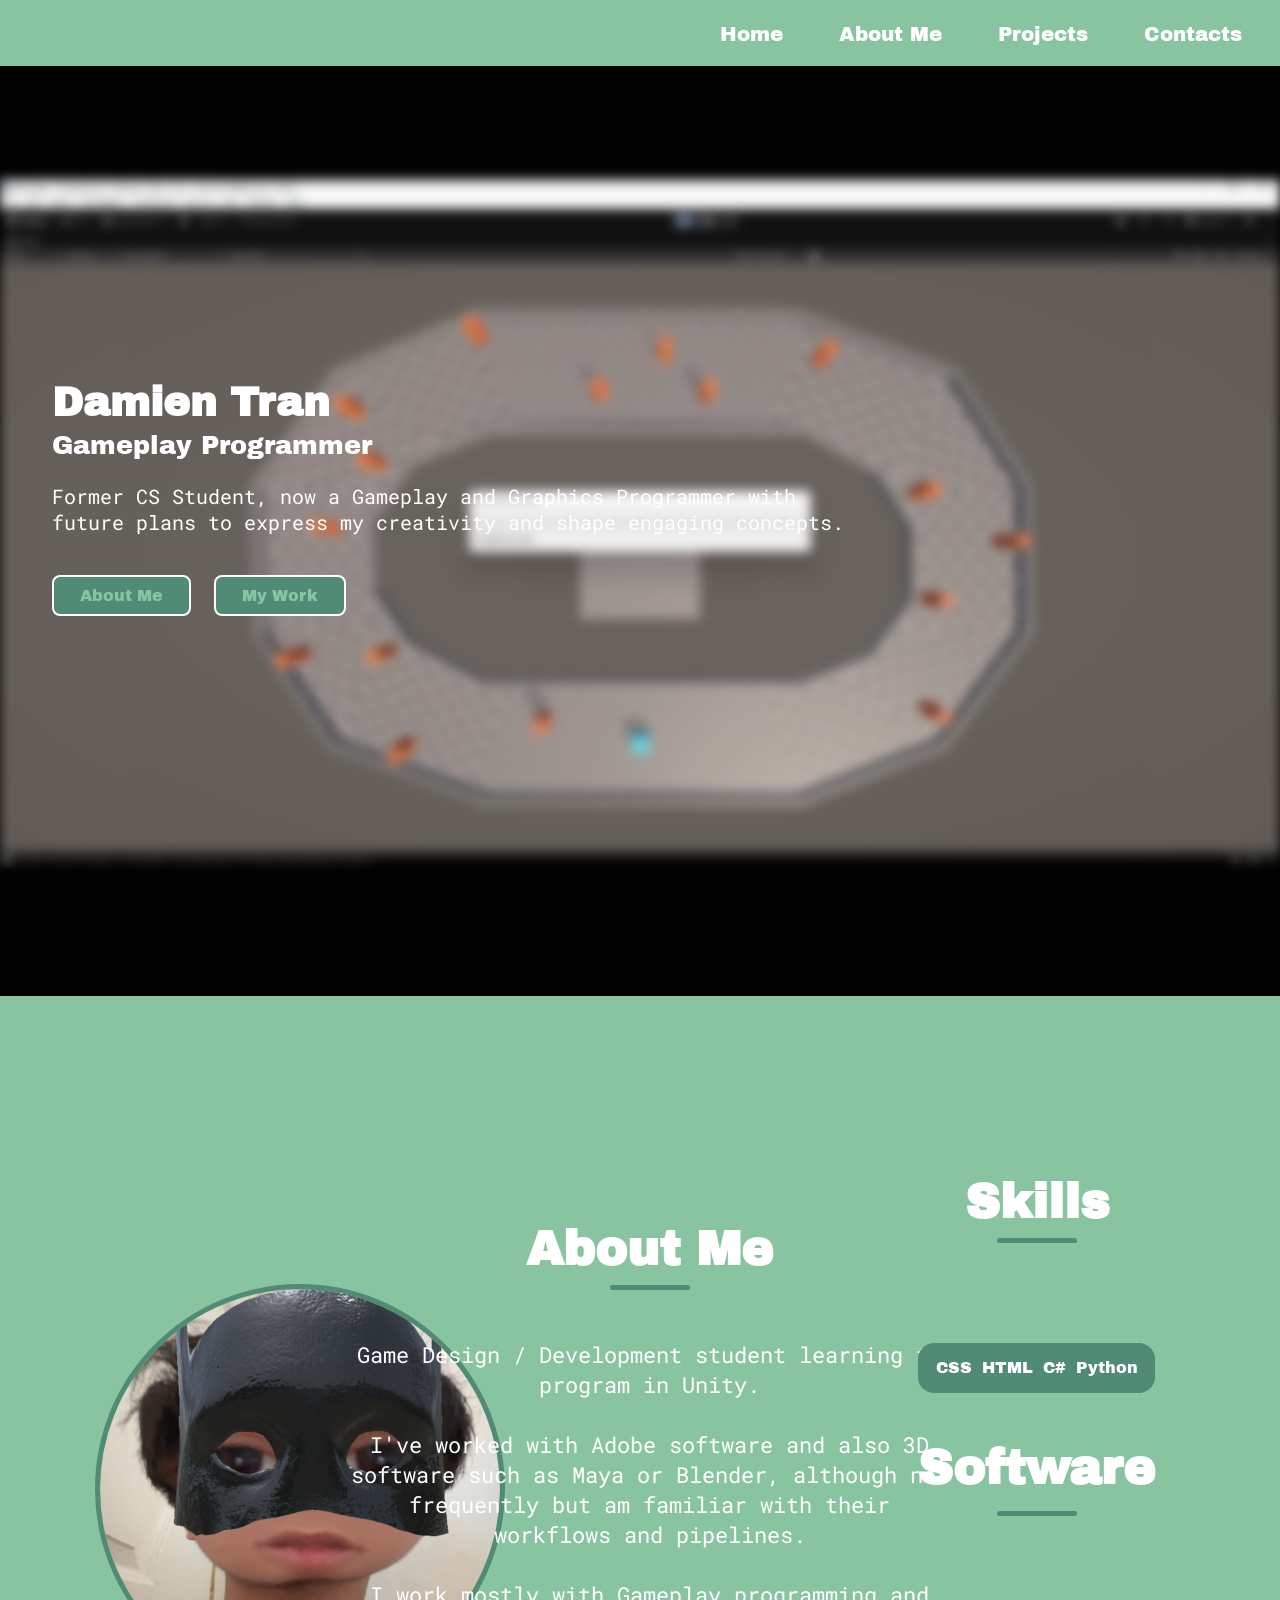
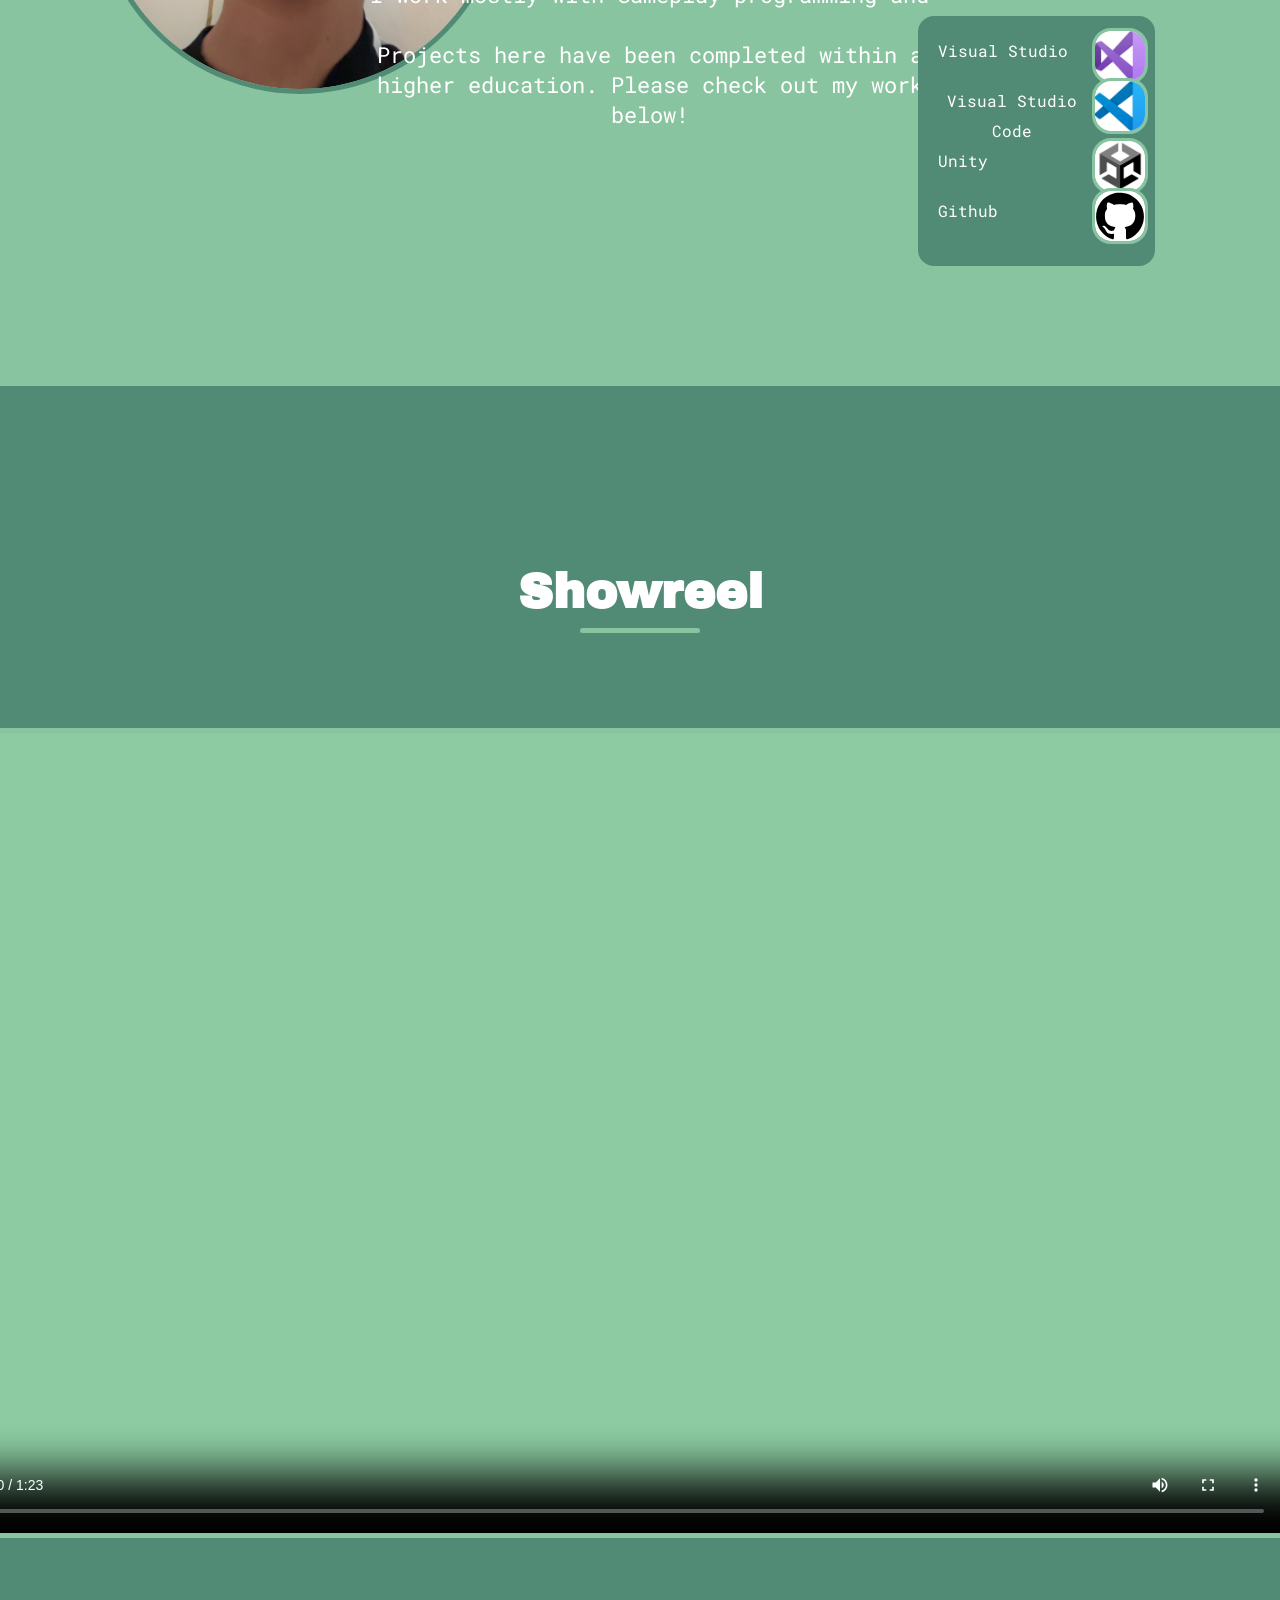
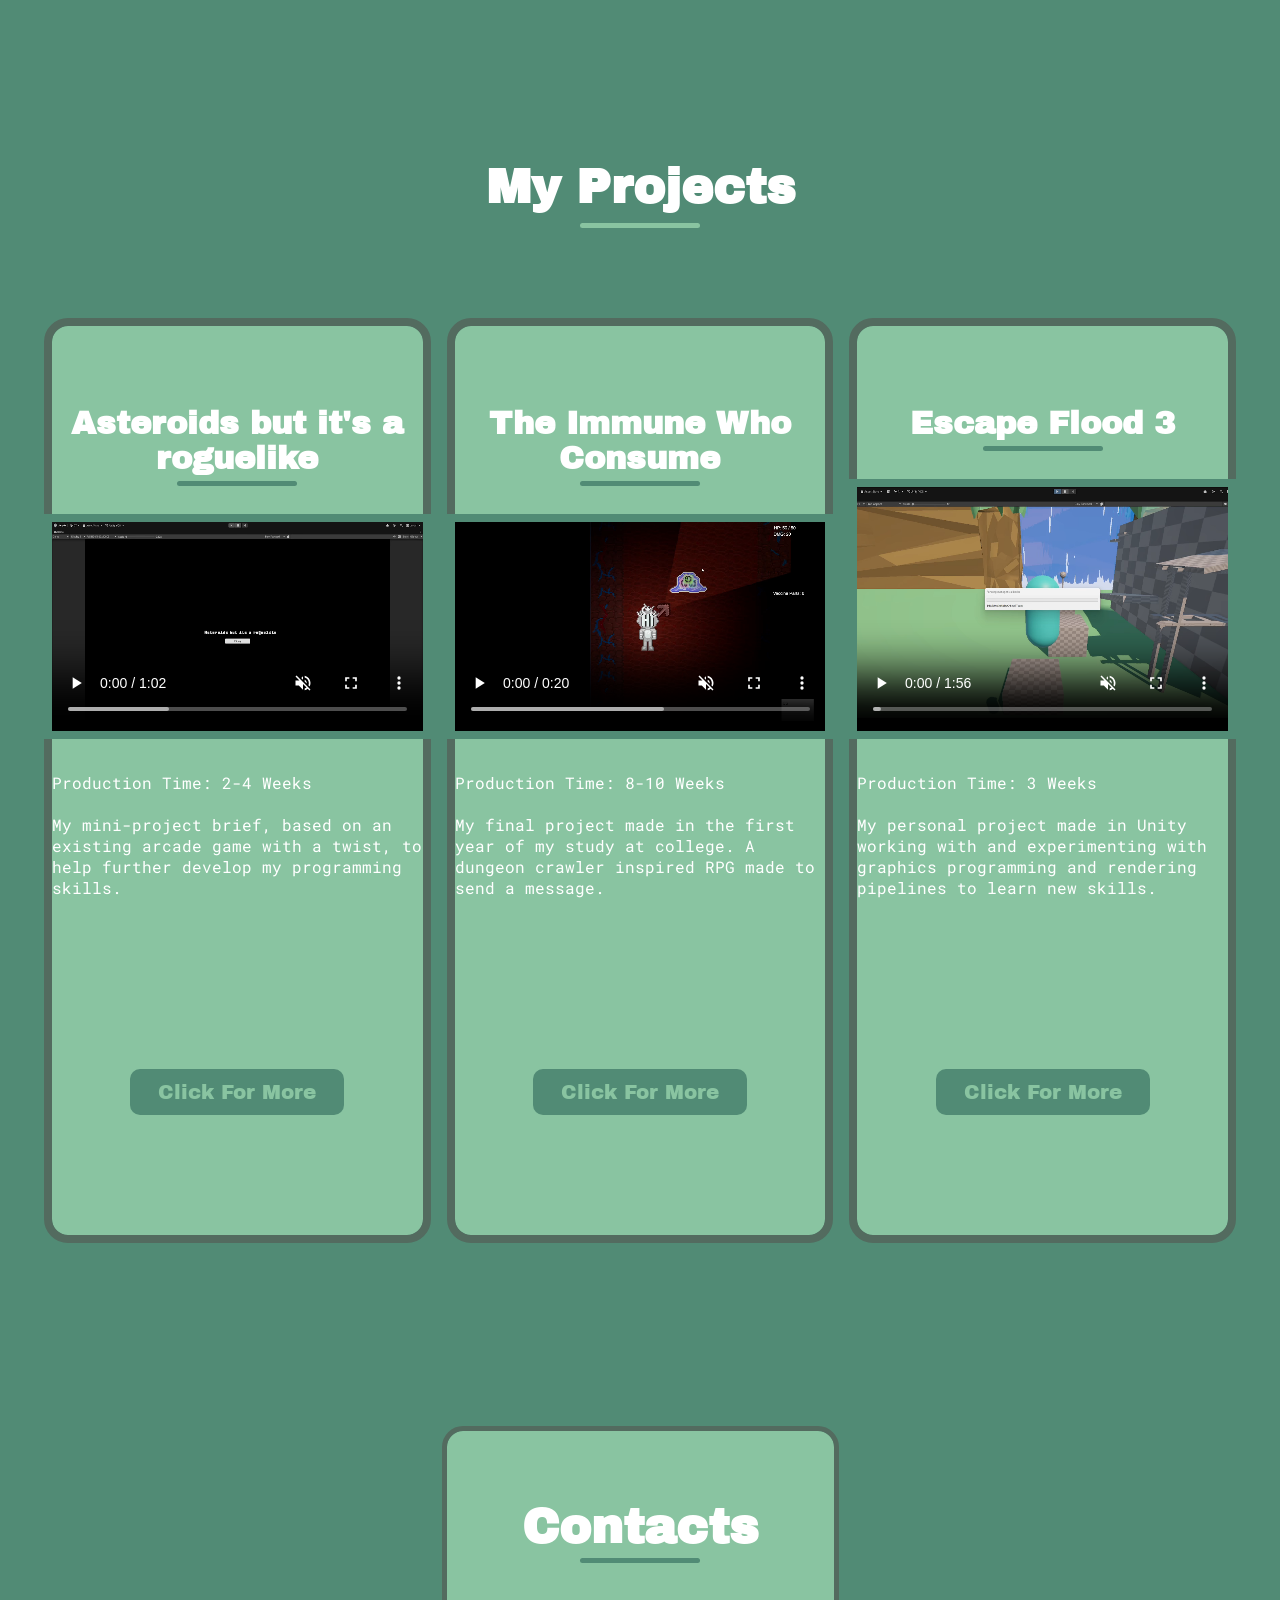
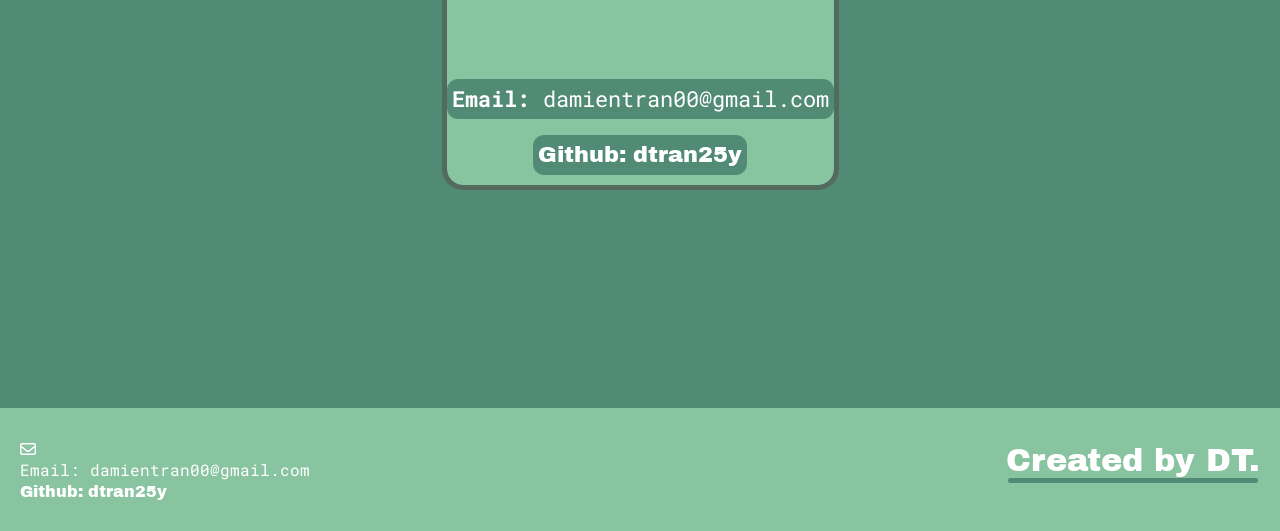
<file: index.html>
<!DOCTYPE html>
<html lang="en">
<head>
    <meta charset="UTF-8">
    <meta name="viewport" content="width=device-width, initial-scale=1.0">
    <title>DT Portfolio</title>
    <link rel="stylesheet" href="https://cdnjs.cloudflare.com/ajax/libs/font-awesome/6.6.0/css/all.min.css">
    <link rel="stylesheet" href="style.css">
</head>
<body>
    <!-- Header / Navbar -->
    <header>
        <nav class="navbar">
            <ul class="nav-menu">
                <button id="menu-close-button" class="fas fa-times"></button>

                <li class="nav-item">
                    <a href="#hero" class="nav-link">Home</a>
                </li>
                <li class="nav-item">
                    <a href="#about" class="nav-link">About Me</a>
                </li>
                <li class="nav-item">
                    <a href="#my-work" class="nav-link">Projects</a>
                </li>
                 <li class="nav-item">
                    <a href="#contacts" class="nav-link">Contacts</a>
                </li>
            </ul>

            <button id="menu-open-button" class="fas fa-bars"></button>
        </nav>
    </header>

    <main>
        <section class="hero-section" id="hero">
            <div class="section-content">
                <div class="hero-details"> 
                    <h2 class="title"> Damien Tran</h2>
                    <h3 class="subtitle">Gameplay Programmer</h3>
                    <p class="description">Former CS Student, now a  Gameplay and Graphics Programmer with future plans to express my creativity and shape engaging concepts.</p>
                    <p class="description"></p>
                    <div class="buttons">
                        <a href="#about" class="cta-button">About Me</a>
                        <a href="#my-work" class="cta-button">My Work</a>
                    </div>
                </div>
                <video autoplay loop muted plays-inline class="hero-backfootage" width="100%" id="hero-video">
                    <source src="images/ML.webm" type="video/webm">
                </video>
            </div>
        </section>

        <section class="about-section" id="about">
            <div class="section-content">
                <div class="about-image-wrapper">
                    <img src="images/Me.JPG" alt="About" class="about-image">
                </div>
                <div class="about-details">
                    <h2 class="section-title">About Me</h2>
                    <p class="text">Game Design / Development student learning to program in Unity. 
                        <br> <br> I've worked with Adobe software and also 3D software such as Maya or Blender, although not frequently but am familiar with their workflows and pipelines.
                        <br> <br> I work mostly with Gameplay programming and  
                        <br> <br> Projects here have been completed within a higher education. Please check out my work below! </p>
                </div>
                <div class="about-tools">
                    <h1 class="section-title">Skills</h1>
                    <div class="about-skills">
                        <li class="skill-item">CSS</li>
                        <li class="skill-item">HTML</li>
                        <li class="skill-item">C#</li>
                        <li class="skill-item">Python</li>
                    </div>
                    <div class="about-software">
                        <h1 class="section-title">Software</h1>
                        <div class="software-container">                 
                            <li class="software-item">Visual Studio
                                <img src="images/VisualStudioIcon.jpg" alt="Visual Studio" class="software-icon">
                            </li>
                            <li class="software-item">Visual Studio Code
                                <img src="images/VScodeIcon.jpg" alt="VS Code" class="software-icon">
                            </li>
                            <li class="software-item">Unity
                                <img src="images/UnityIcon.png" alt="Unity" class="software-icon">
                            </li>
                            <li class="software-item">Github
                                <img src="images/GitHub_Invertocat_Logo.svg" alt="Github" class="software-icon">                        
                            </li>                            
                        </div>
                    </div>
                </div>
            </div>
        </section>
        <!-- Showreel Section -->
         <section class="showreel-section">
            <div class="section-content">
                <h2 class="section-title">Showreel</h2>
                <div class="showreel-container">
                    <video controls plays-inline class="showreel-footage" width = "100%" height="100%">
                        <source src="images/Showreel25-26.webm" type="video/webm">
                    </video>
                </div>
            </div>
         </section>


        <!-- Work Section -->
        <section class="work-section" id="my-work">
            <div class="section-content">
                <!-- Individual Project -->
                <h2 class="section-title">My Projects</h2>                 
                <div class="work-container">
                    <li class="work-project">
                        <h2 class="project-title">Asteroids but it's a roguelike</h2>
                        <video controls muted plays-inline class="project-video" width = "100%" height="100%">
                            <source src="images/Pr4Asteroid.webm" type="video/webm">
                        </video>                      
                        <p class="text">Production Time: 2-4 Weeks <br> <br>My mini-project brief, based on an existing arcade game with a twist, to help further develop my programming skills.</p>
                        <a href="ArcadeProj.html" class="project-link">Click For More</a>
                    </li>
                    <li class="work-project">
                        <h2 class="project-title">The Immune Who Consume</h2>
                        <video controls muted plays-inline class="project-video" width = "100%" height="100%">
                            <source src="images/FMPSnippet.webm" type="video/webm">
                        </video>
                        <p class="text">Production Time: 8-10 Weeks <br> <br>My final project made in the first year of my study at college. A dungeon crawler inspired RPG made to send a message.</p>
                        <a href="Y12Fmp.html" class="project-link">Click For More</a>
                    </li>
                    <li class="work-project">
                        <h2 class="project-title">Escape Flood 3</h2>
                        <video controls muted plays-inline class="project-video" width = "100%" height="100%">
                            <source src="images/PersonalProj.webm" type="video/webm">
                        </video>
                        <p class="text">Production Time: 3 Weeks <br> <br>My personal project made in Unity working with and experimenting with graphics programming and rendering pipelines to learn new skills.</p>
                        <a href="ShaderProj.html" class="project-link">Click For More</a>
                    </li>
                </div>
            </div>
        </section>
        <section class="contact-section" id="contacts">
                <div class="section-content">
                    <h2 class="section-title">Contacts</h2>
                    <li class="contact-info">
                        <p><strong>Email:</strong> damientran00@gmail.com</p>
                    </li>
                    <li class="contact-info">
                        <a href="https://github.com/dtran25y" class="cta-button">Github: dtran25y</a>
                    </li>
                </div>
        </section>
        <footer class="footer-section">
            <div class="section-content">
                <div class="social-link-list">
                    <ul class="contact-info-list">
                        <li class="contact-info">
                            <i class="fa-regular fa-envelope"></i>
                            <p>Email: damientran00@gmail.com</p>
                        </li>
                        <li class="contact-info-list">
                            <li class="contact-info">
                                <a href="https://github.com/dtran25y" class="cta-button">Github: dtran25y</a>
                            </li>
                        </li>
                    </ul>                    
                </div>
                <!-- Just in case -->
                <p class="copyright-text"> </p>
                <p class="author-creation">Created by DT.</p>
            </div>
        </footer>  
    </main>
    <script src="script.js"></script>
    <script>
        let video = document.getElementById("hero-video");
        video.playbackRate = 2;
    </script>
</body>
</html>
</file>
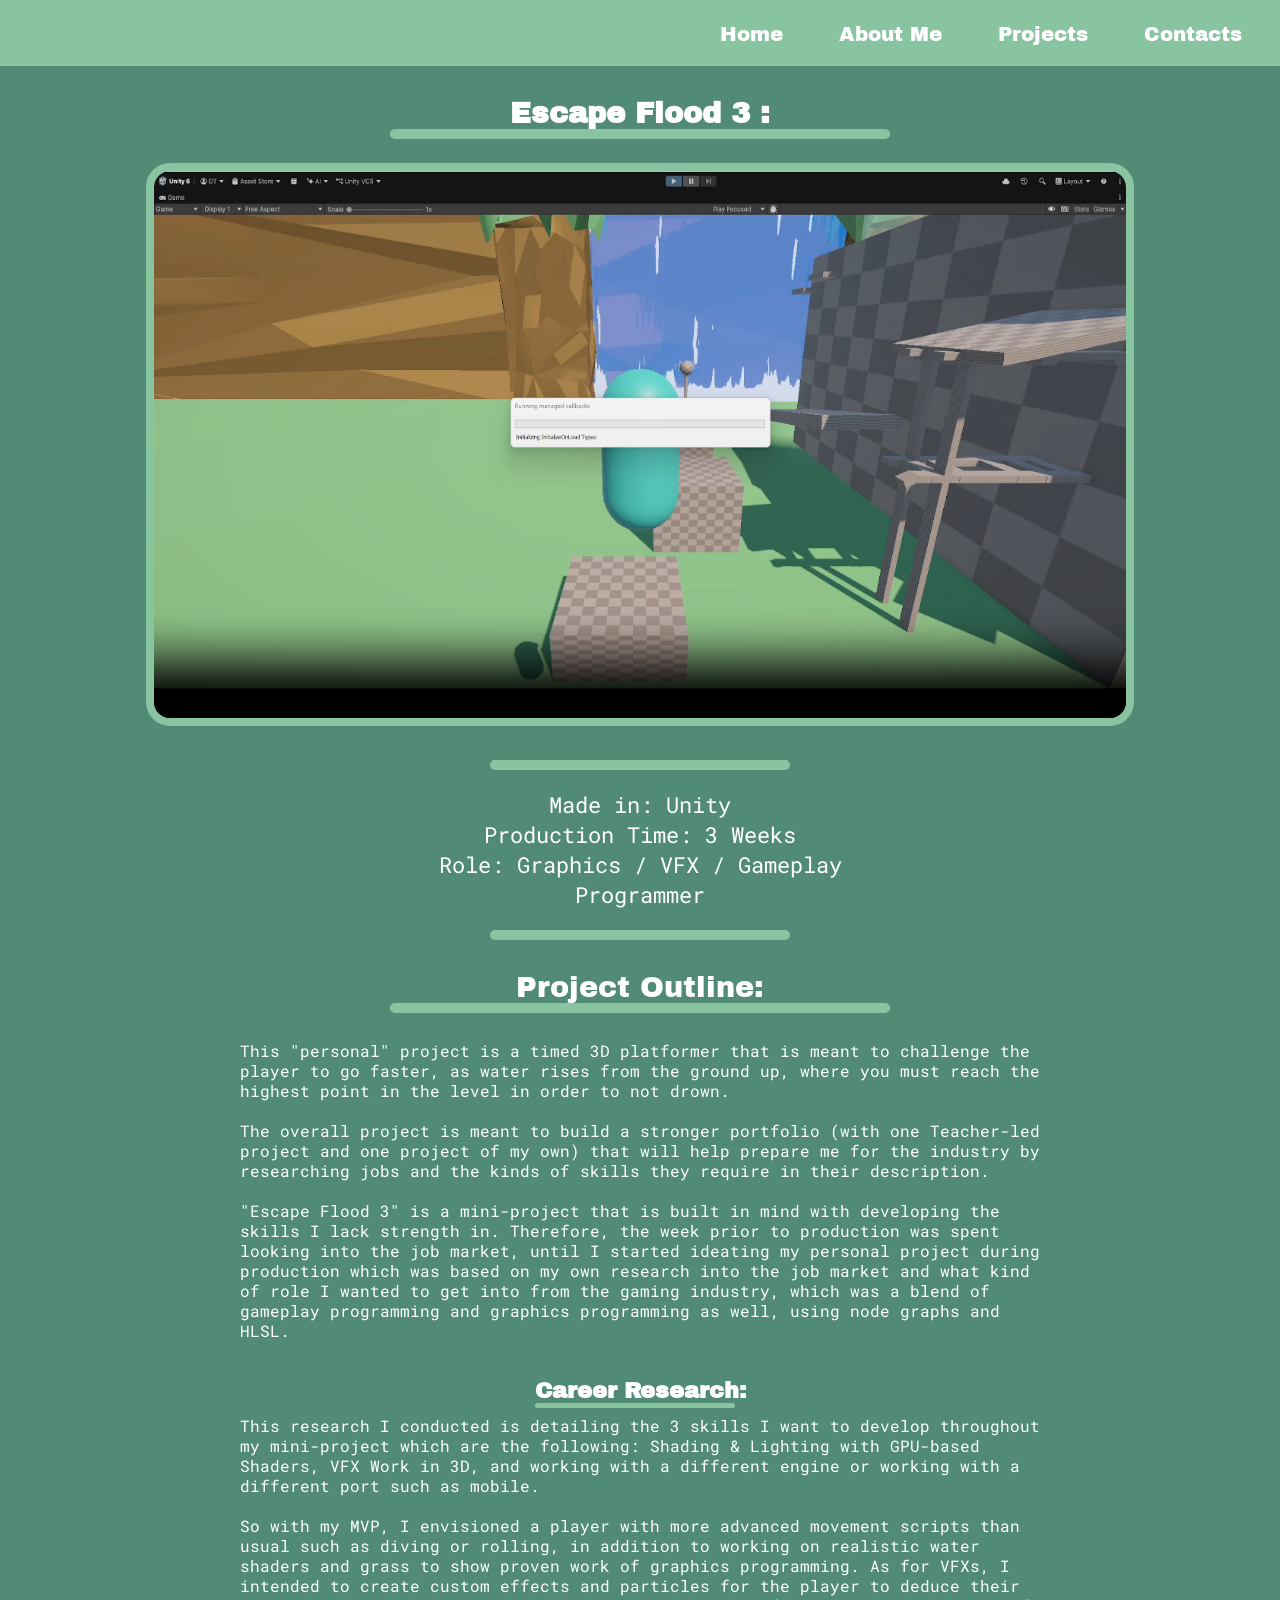
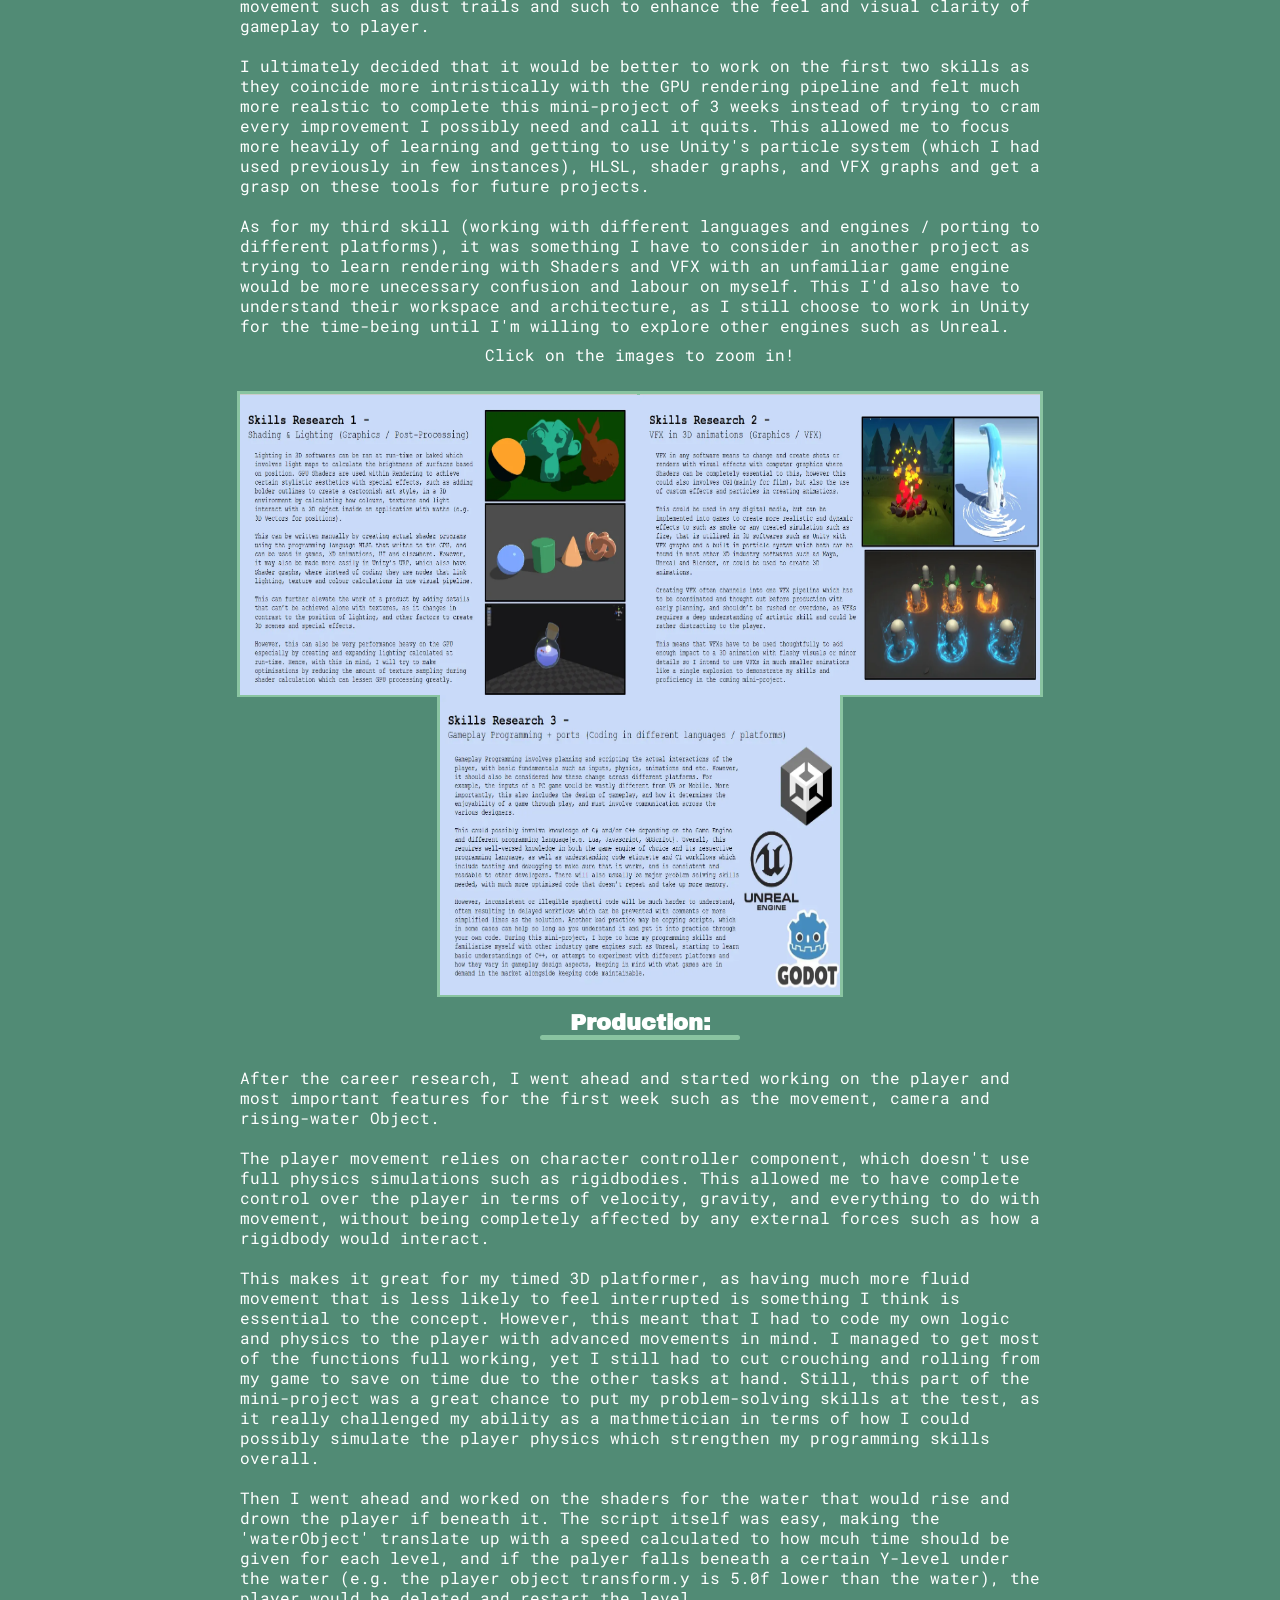
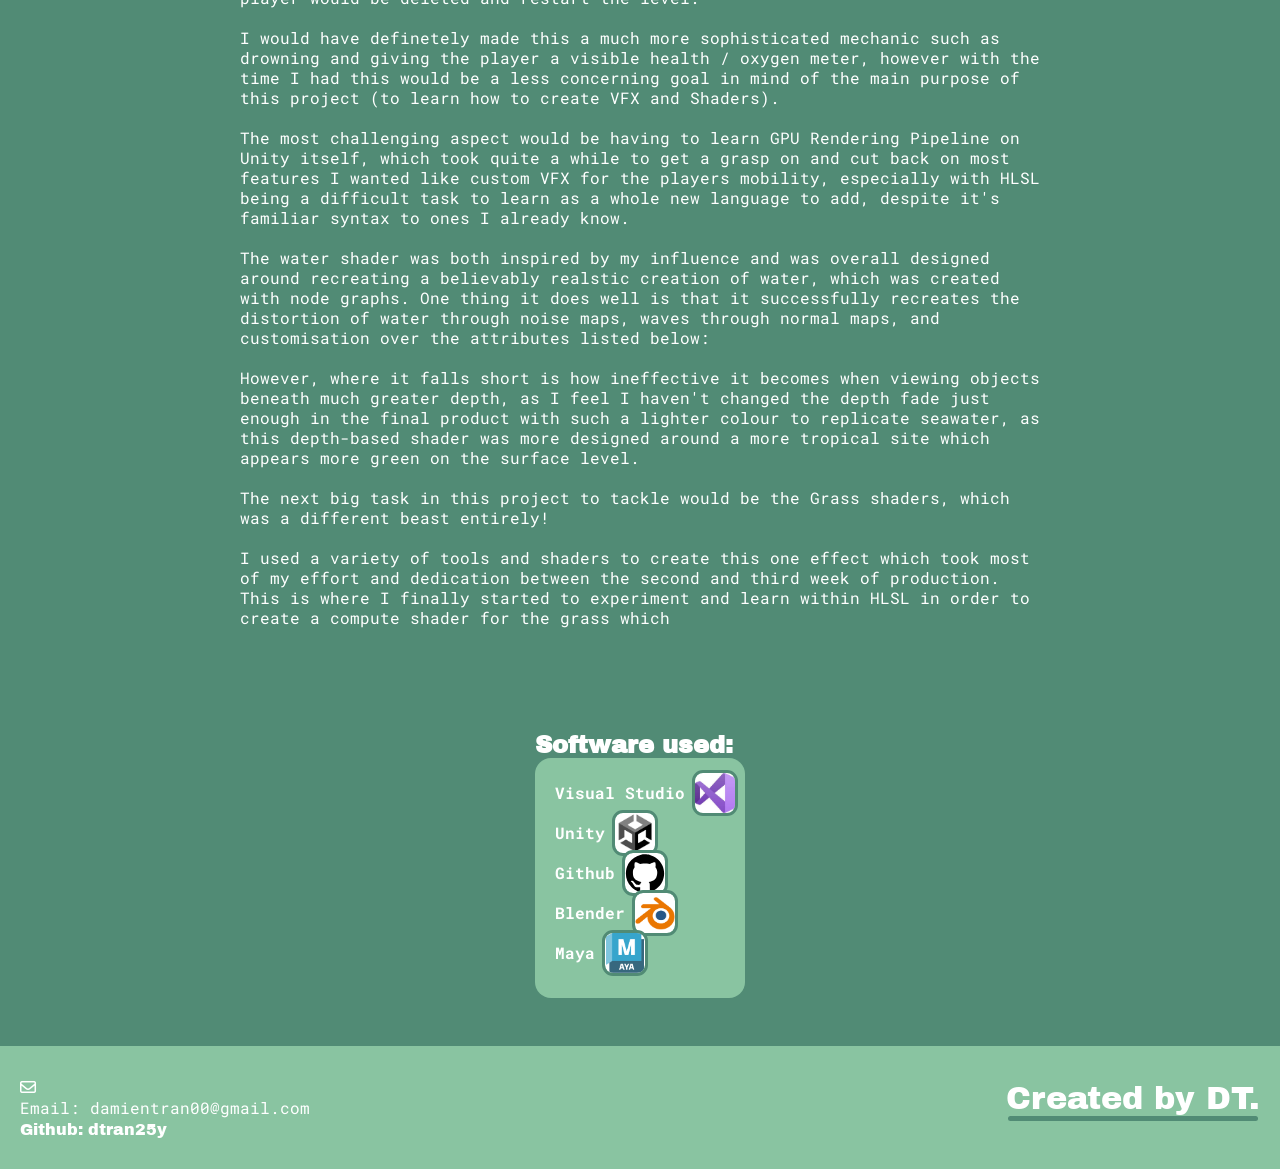
<file: ShaderProj.html>
<!DOCTYPE html>
<html lang="en">
<head>
    <meta charset="UTF-8">
    <meta name="viewport" content="width=device-width, initial-scale=1.0">
    <title>DT Portfolio</title>
    <link rel="stylesheet" href="https://cdnjs.cloudflare.com/ajax/libs/font-awesome/6.6.0/css/all.min.css">
    <link rel="stylesheet" href="style.css">
</head>
<style>
    div.project-image {
        box-sizing: border-box;
        width: 400px;
        height: auto;
        cursor: pointer;
        border: 1px solid #ccc;
    }

    div.project-image:hover {
        border: 1px solid #777;
    }

    .pro-img {
        box-sizing: border-box;
        height: 300px;
        width: 400px;
        transform: translateX(-7px);
    }

    div.desc {
        padding: 15px;
        text-align: center;
        justify-content: center;
        align-self: center;
        display: none;
    }

    .responsive {
        box-sizing: border-box;
        padding: 0 6px;
        float: left;
        width: 24.99999%;
        display: flex;
        flex-direction: column;
    }

    .modal {
        box-sizing: border-box;
        display: none;
        position: fixed;
        z-index: 50;
        padding-top: 100px;
        left: 0;
        top: 0;
        width: 100%;
        height: 100%;
        overflow: auto;
        background-color: rgb(0,0,0);
        background-color: rgba(0,0,0,0.9);
    }

    .modal-content {
        box-sizing: border-box;
        margin: auto;
        display: block;
        width: 80%;
        max-width: 700px;
    }

    #caption {
        box-sizing: border-box; 
        margin: auto;
        display: block;
        width: 80%;
        max-width: 700px;
        text-align: center;
        color: #ccc;
        padding: 10px 0;
        height: 150px;
    }

    .modal-content, #caption {  
        -webkit-animation-name: zoom;
        -webkit-animation-duration: 0.6s;
        animation-name: zoom;
        animation-duration: 0.6s;
    }

    @-webkit-keyframes zoom {
        from {transform:scale(0)} 
        to {transform:scale(1)}
    }

    @keyframes zoom {
        from {transform:scale(0.1)} 
        to {transform:scale(1)}
    }

    .close {
        position: absolute;
        top: 15px;
        right: 35px;
        color: #f1f1f1;
        font-size: 40px;
        font-weight: bold;
        transition: 0.3s;
    }

    .close:hover,
    .close:focus {
        color: #bbb;
        text-decoration: none;
        cursor: pointer;
    }

    @media only screen and (max-width: 700px){
        .responsive {
        width: 49.99999%;
        margin: 6px 0;
    }
    .modal-content {
        width: 100%;
    }
    }

    @media only screen and (max-width: 500px){
    .responsive {
        width: 100%;
    }
    }

    .clearfix:after {
        content: "";
        display: table;
        clear: both;
    }
</style>
<body>
        <script src="script.js"></script>
    <!-- Header / Navbar -->
    <header>
        <nav class="navbar">
            <ul class="nav-menu">
                <button id="menu-close-button" class="fas fa-times"></button>

                <li class="nav-item">
                    <a href="index.html#hero" class="nav-link">Home</a>
                </li>
                <li class="nav-item">
                    <a href="index.html#about" class="nav-link">About Me</a>
                </li>
                <li class="nav-item">
                    <a href="index.html#my-work" class="nav-link">Projects</a>
                </li>
                 <li class="nav-item">
                    <a href="index.html#contacts" class="nav-link">Contacts</a>
                </li>
            </ul>

            <button id="menu-open-button" class="fas fa-bars"></button>
        </nav>
    </header>
        <main>
        <section class="project-section">
            <div class="project-container">
                <h2 class="title">Escape Flood 3 :</h2>
                <video controls muted plays-inline class="project-video">
                    <source src="images/PersonalProj.webm" type="video/webm">
                </video>
                <p class="project-overview">Made in: Unity <br> Production Time: 3 Weeks <br> Role: Graphics / VFX / Gameplay Programmer </p>
                <div class="project-details">
                    <p class="title">Project Outline:</p>
                    <p class="project-description"><br> This "personal" project is a timed 3D platformer that is meant to challenge the player to go faster, as water rises from the ground up, where you must reach the highest point in the level in order to not drown. <br> <br> 
                        The overall project is meant to build a stronger portfolio (with one Teacher-led project and one project of my own) that will help prepare me for the industry by researching jobs and the kinds of skills they require in their description. <br> <br> 
                        "Escape Flood 3" is a mini-project that is built in mind with developing the skills I lack strength in. Therefore, the week prior to production was spent looking into the job market, until I started ideating my personal project during production which was based on my own research into the job market and what kind of role I wanted to get into from the gaming industry, which was a blend of gameplay programming and graphics programming as well, using node graphs and HLSL. <br> </p>
                    <p><br></p>
                    <h2 class="sub-title">Career Research:</h2>
                    <div class="project-details"> 
                        <p class="project-description">
                            This research I conducted is detailing the 3 skills I want to develop throughout my mini-project which are the following: Shading & Lighting with GPU-based Shaders, VFX Work in 3D, and working with a different engine or working with a different port such as mobile. <br> <br>
                            So with my MVP, I envisioned a player with more advanced movement scripts than usual such as diving or rolling, in addition to working on realistic water shaders and grass to show proven work of graphics programming. As for VFXs, I intended to create custom effects and particles for the player to deduce their movement such as dust trails and such to enhance the feel and visual clarity of gameplay to player. <br> <br>
                            I ultimately decided that it would be better to work on the first two skills as they coincide more intristically with the GPU rendering pipeline and felt much more realstic to complete this mini-project of 3 weeks instead of trying to cram every improvement I possibly need and call it quits. This allowed me to focus more heavily of learning and getting to use Unity's particle system (which I had used previously in few instances), HLSL, shader graphs, and VFX graphs and get a grasp on these tools for future projects. <br> <br> 
                            As for my third skill (working with different languages and engines / porting to different platforms), it was something I have to consider in another project as trying to learn rendering with Shaders and VFX with an unfamiliar game engine would be more unecessary confusion and labour on myself. This  I'd also have to understand their workspace and architecture, as I still choose to work in Unity for the time-being until I'm willing to explore other engines such as Unreal.
                        </p>
                    </div>
                    <p>Click on the images to zoom in! <br><br></p>
                    <div class="image-container">
                        <div class="project-image"><div class="responsive">
                            <img src="images/SkillResearch1.webp" alt="" class="pro-img">
                            <div class="desc">Careers Skill Research 1:</div>
                        </div>
                    </div>
                        <div class="project-image"><div class="responsive">
                            <img src="images/SkillResearch2.webp" alt="" class="pro-img">
                            <div class="desc">Careers Skill Research 2:</div>
                        </div>
                    </div>
                        <div class="project-image"><div class="responsive">
                            <img src="images/SkillResearch3.webp" alt="" class="pro-img">
                            <div class="desc">Careers Skill Research 3:</div>
                        </div>
                    </div>
                </div>
                <div class="clearfix"></div>
                <div id="myModal" class="modal">
                    <span class="close">×</span>
                    <img class="modal-content" id="img01">
                    <div id="caption"></div>
                </div>
                <h2 class="sub-title">Production:</h2>
                <div class="project-details">
                    <p class="project-description"> <br>
                    After the career research, I went ahead and started working on the player and most important features for the first week such as the movement, camera and rising-water Object. <br> <br>
                    The player movement relies on character controller component, which doesn't use full physics simulations such as rigidbodies. This allowed me to have complete control over the player in terms of velocity, gravity, and everything to do with movement, without being completely affected by any external forces such as how a rigidbody would interact.<br><br>
                    This makes it great for my timed 3D platformer, as having much more fluid movement that is less likely to feel interrupted is something I think is essential to the concept. However, this meant that I had to code my own logic and physics to the player with advanced movements in mind. I managed to get most of the functions full working, yet I still had to cut crouching and rolling from my game to save on time due to the other tasks at hand. Still, this part of the mini-project was a great chance to put my problem-solving skills at the test, as it really challenged my ability as a mathmetician in terms of how I could possibly simulate the player physics which strengthen my programming skills overall. <br> <br>
                    
                    Then I went ahead and worked on the shaders for the water that would rise and drown the player if beneath it. The script itself was easy, making the 'waterObject' translate up with a speed calculated to how mcuh time should be given for each level, and if the palyer falls beneath a certain Y-level under the water (e.g. the player object transform.y is 5.0f lower than the water), the player would be deleted and restart the level. <br> <br>
                    I would have definetely made this a much more sophisticated mechanic such as drowning and giving the player a visible health / oxygen meter, however with the time I had this would be a less concerning goal in mind of the main purpose of this project (to learn how to create VFX and Shaders).<br> <br>
                    The most challenging aspect would be having to learn GPU Rendering Pipeline on Unity itself, which took quite a while to get a grasp on and cut back on most features I wanted like custom VFX for the players mobility, especially with HLSL being a difficult task to learn as a whole new language to add, despite it's familiar syntax to ones I already know. <br> <br>
                    The water shader was both inspired by my influence and was overall designed around recreating a believably realstic creation of water, which was created with node graphs. One thing it does well is that it successfully recreates the distortion of water through noise maps, waves through normal maps, and customisation over the attributes listed below: <br> <br>

                    However, where it falls short is how ineffective it becomes when viewing objects beneath much greater depth, as I feel I haven't changed the depth fade just enough in the final product with such a lighter colour to replicate seawater, as this depth-based shader was more designed around a more tropical site which appears more green on the surface level. <br> <br>
                    The next big task in this project to tackle would be the Grass shaders, which was a different beast entirely! <br><br>

                    I used a variety of tools and shaders to create this one effect which took most of my effort and dedication between the second and third week of production. This is where I finally started to experiment and learn within HLSL in order to create a compute shader for the grass which
                    </p>
                </div>
                <div class="project-extra">
                    <a href="#" class="github-link"></a>
                    <a href="#" class="project-dc"></a>
                </div>                          
            </div>
        </section>
        <section class="info-section">
            <div class="section-content">
                <div class="info-container">
                    <div class="software-info-box">
                        <h2 class="title">Software used:</h2>                     
                        <div class="software-container">
                        <ul class="software-list">
                            <li class="software-item">Visual Studio
                                <img src="images/VisualStudioIcon.jpg" alt="Visual Studio-icon" class="software-icon">
                            </li>
                            <li class="software-item">Unity
                                <img src="images/UnityIcon.png" alt="Unity-icon" class="software-icon">
                            </li>
                            <li class="software-item">Github
                                <img src="images/GitHub_Invertocat_Logo.svg" alt="Github-icon" class="software-icon">
                            </li>   
                            <li class="software-item">Blender
                                <img src="images/Blender_logo_no_text.svg.webp" alt="Blender-icon" class="software-icon">
                            </li>                                  
                            <li class="software-item">Maya
                                <img src="images/autodesk-maya.png" alt="Maya-icon" class="software-icon">
                            </li>                   
                        </ul>                      
                    </div>
                </div>
                <!--
                <div class="github-repo-container">
                    <p class="github-repo-name">Pr4-P1</p>
                    <a href="" alt = "Repository coming soon!"></a>
                </div>
            -->
            </div>
        </section>
        <script>
            var modal = document.getElementById('myModal');
            var span = document.getElementsByClassName("close")[0];

            span.onclick = function() { 
            modal.style.display = "none";
            }
            // Get all images and insert the clicked image inside the modal
            // Get the content of the image description and insert it inside the modal image caption
            var images = document.getElementsByTagName('img');
            var modalImg = document.getElementById("img01");
            var captionText = document.getElementById("caption");
            var i;

            for (i = 0; i < images.length; i++) {
                images[i].onclick = function(){
                    modal.style.display = "block";
                    modalImg.src = this.src;
                    modalImg.alt = this.alt;
                    captionText.innerHTML = this.nextElementSibling.innerHTML;
                    captionText.style.display = "block";
                }
            }
        </script>
        <footer class="footer-section">
            <div class="section-content">
                <div class="social-link-list">
                    <ul class="contact-info-list">
                        <li class="contact-info">
                            <i class="fa-regular fa-envelope"></i>
                            <p>Email: damientran00@gmail.com</p>
                        </li>
                        <li class="contact-info-list">
                            <li class="contact-info">
                                <a href="https://github.com/dtran25y" class="cta-button">Github: dtran25y</a>
                            </li>
                        </li>
                    </ul>                    
                </div>
                <!-- Just in case -->
                <p class="copyright-text"> </p>
                <p class="author-creation">Created by DT.</p>
            </div>
        </footer>  
    </main>
</body>
</file>
<file: style.css>
@import url('https://fonts.googleapis.com/css2?family=Roboto+Mono:ital,wght@0,100..700;1,100..700&display=swap');
@import url('https://fonts.googleapis.com/css2?family=Noto+Sans+Egyptian+Hieroglyphs&family=Roboto+Mono:ital,wght@0,100..700;1,100..700&display=swap');
@import url('https://fonts.googleapis.com/css2?family=Archivo+Black&family=Google+Sans+Flex:opsz,wght@1..144,1..1000&family=IBM+Plex+Sans+Condensed:ital,wght@0,100;0,200;0,300;0,400;0,500;0,600;0,700;1,100;1,200;1,300;1,400;1,500;1,600;1,700&family=Noto+Sans+Egyptian+Hieroglyphs&family=Roboto+Mono:ital,wght@0,100..700;1,100..700&display=swap');

:root {
    --base-color: #000000;
    --text-color: #ffffff;
    --primary-color: #89c4a1;
    --Secondary-color: #518b75;
    --color-1: #f8bd64;
    --color-2: #5f7e6b;
    --color-3: #536b5f;
}

* {
    margin: 0;
    padding: 0;
    box-sizing: border-box;
}

html {
    font-family: "Roboto Mono", "Noto Sans Egyptian Hieroglpyhs", sans-serif;
    color: var(--text-color);
    scroll-behavior: smooth;
}

h1, h2, h3 {
    font-family: 'Archivo black', "Roboto Mono", sans-serif;
}

h1 {
    font-size: 2.5rem;    
}
header {
    position: fixed;
    width: 100%;
    z-index: 5;
    background: var(--primary-color);
}

body{
    padding: 0px;
    margin: 0px;
}

.zoomD {
    width: auto;
    height: 200px;
    transition: all ease-in-out 0.4s;
    cursor: zoom-in;
}

#lb-back {
    position: fixed;
    top: 0;
    left: 0;
    width: 100vw;
    height: 100vh;
    background: rgba(0, 0, 0, 0.8);
    z-index: 999;
    visibility: hidden;
    opacity: 0;
    transition: all ease-in-out 0.4s;
}

#lb-back.show {
    visibility: visible;
    opacity: 1;
}

#lb-img {
    position: relative;
    top: 50%;
    transform: translateY(-50%);
    text-align: center;
}

#lb-img img {
    width: 100%;
    max-width: 1200px;
    height: auto;
    margin: 0 auto;
    cursor: zoom-out;
}

  
/* Navbar Styling */

header .navbar {
    display: flex;
    padding: 20px;
    align-items: center;
    justify-content: right;
}

ul {
    list-style: none;
}


a {
    text-decoration: none;
    font-family: "Archivo black";
}

button {
    cursor: pointer;
    border: none;
    background: none; 
}

img {
    width: 100%;
}

.section-content {
    margin: 0 auto;
    padding: 0 20px;
    max-width: 2000px;

}

.section-title {
    text-align: center;
    padding: 60px 0 100px;
    font-size: 3rem;
}

.section-title::after {
    content: "";
    width: 80px;
    height: 5px;
    display: block;
    margin: 10px auto 0;
    border-radius: 1.25em;
    background-color: var(--Secondary-color);
}

.navbar .nav-menu .nav-item {
    font-family: 'Archivo black';
    font-size: x-large;
    font-weight: lighter;
    gap: 5em;
}

.navbar .nav-menu {
    display: flex;
    gap: 20px;
}

.navbar .nav-menu .nav-link {
    padding: 10px 18px;
    border-radius: 2em;
    font-size: 1.25rem;
    color: white;
    transition: 0.3s ease;
}

.navbar .nav-menu .nav-link:hover {
    background-color: var(--Secondary-color);
    color: var(--base-color);
}

.navbar :where(#menu-close-button, #menu-open-button) {
    display: none;
}

/* Hero Section */

.hero-section {
    background-color: var(--base-color);
    min-height: 100vh;
    z-index: -2;
}

.hero-section .section-content {
    display: flex;
    align-items: center;
    min-height: 100vh;
    color: white;
    justify-content: space-between;
}

.hero-section .hero-details {
     z-index: 2;
}

.hero-section .hero-details .title {
    font-size: 2.5rem;
    color: var(--text-color);
    font-family: "Archivo black";
}

.hero-section .hero-details .subtitle {
    margin-top: 8px;
    max-width: 70%;
    font-size: 1.6rem;
    font-weight: 500;
}

.hero-section .hero-details .description {
    max-width: 70%;
    margin: 24px 0 40px;
    font-size: 1.25rem;
}

.hero-section .hero-details .buttons {
    display: flex;
    gap: 23px;
}

.hero-section .hero-details .cta-button {
    display: inline-block;
    border: 2px solid transparent;
    padding: 10px 26px;
    color: var(--primary-color);
    border-radius: .5em;
    border-color: white;
    background-color: var(--Secondary-color);
    font-weight: 350;
    transition: 0.3s ease;
}

.hero-section .hero-details .cta-button:hover {
    color: white;
    border-color: white;
    background: transparent;
}

.hero-section .hero-backfootage {
    position: absolute;
    right: 0;
    bottom: 0;
    z-index: 1;
    transition: 2s ease;
    filter: blur(6px);
    object-fit: cover;
}

/* About Section */
.about-section {
    padding: 120px 0;
    background-color: var(--primary-color);
}

.about-section .section-content {
    display: flex;
    align-items: center;
    justify-content: space-between;
}

.about-section .about-image-wrapper .about-image {
    width: 400px;
    height: 400px;
    object-fit: cover;
    border-radius: 100%;
    transform: translateX(80px);
    outline: solid;
    outline-width: 5px;
    outline-color: var(--Secondary-color);
}

.about-section .about-details {
    transform: translateX(-72px);
}

.about-section .about-details .text {
    line-height: 30px;
    margin: 50px 0 30px;
    text-align: center;
    font-size: 1.4rem;
    max-width: 700px;
}

.about-tools {
    transform: translateX(-105px);
}

.about-section .about-tools .about-skills {
    display: flex;
    border: var(--Secondary-color);
    background-color: var(--Secondary-color);
    list-style: none;
    justify-content: center;
    align-items: center;
    border-radius: 1em;
}
.about-section .about-skills .skill-item {
    line-height: 30px;
    margin: 0px 0 0px;
    text-align: center;
    max-width: 400px;

    display: flex;
    border: var(--Secondary-color);
    background-color: var(--Primary-color);
    border-radius: 1em;
}

.about-section .about-tools .about-software {
    display: flex;
    border: var(--Secondary-color);
    background-color: var(--Secondary-color);
    justify-content: center;
    align-items: center;
    border-radius: 1em;
}

.about-section .about-tools .about-software {
    line-height: 30px;
    margin: 0px 0 0px;
    text-align: center;
    max-width: 400px;

    display: grid;
    grid-column: auto;
    border: var(--Secondary-color);
    background-color: var(--Primary-color);
    border-radius: 1em;
}

.about-section .about-software .software-container {
    border: var(--Secondary-color);
    background-color: var(--Secondary-color);
    list-style: none;
    justify-content: center;
    align-items: center;
    border-radius: 1em;
    padding: 20px 20px 20px;
}

.about-software .section-title::after {
    content: "";
    width: 80px;
    height: 5px;
    display: block;
    margin: 28px auto 0;
    border-radius: 1.25em;
    background-color: var(--Secondary-color);
}

.about-section .about-software .software-item {
    line-height: 30px;
    margin: 0px 0 0px;
    text-align: center;
    justify-content: space-between;
    max-width: 400px;

    display: flex;
    border: var(--Secondary-color);
    background-color: var(--Primary-color);
    border-radius: 1em;
}

.about-section .about-software .software-icon {
    translate: 10px -5px;
    height: 50px;
    width: 50px;
    border-radius: 1em;
    object-fit: contain;
    background:white;
    outline: solid;
    outline-color: var(--primary-color);
    outline-width: 3px;
    display: grid;
    grid-column: auto;
}

.skill-item {
    border: var(--secondary-color);
    padding: 10px 5px;
    border-radius: 1em;
    font-family: "Archivo black";
    font-weight: 200;
    gap: 20px;
}

.about-section .about-details .section-title {
    padding: 0;
}

/* Showreel Section */

.showreel-section {
    padding: 120px 0;
    background-color: var(--Secondary-color);
}

.showreel-section .section-title {
    text-decoration: none;
    list-style-type: none;
    font-size: 3rem;
    justify-content: center;
    align-items: flex-start;   
}

.showreel-section .section-title::after {
    content: "";
    width: 120px;
    height: 5px;
    display: block;
    margin: 10px auto 0;
    border-radius: 1.25em;
    background-color: var(--primary-color);    
}

.showreel-section .showreel-container {
    display: flex;
    align-items: center;
    justify-content: center;
    gap: 1em;
}

.showreel-section .showreel-container .showreel-footage {
    height: 800px;
    width: 1600px;
    object-fit: cover;
    outline: solid;
    outline-width: 5px;
    border-radius: 1em;
    outline-color: var(--primary-color)
}

/* My Work Section */

.work-section {
    text-decoration: none;   
}

.work-project {
    text-decoration: none;
    list-style-type: none;

    padding: 120px 0px 120px;
    border-color: var(--primary-color);
    background-color: var(--primary-color);
    border-radius: 1em;
    outline-style: solid;
    outline-width: 8px;
    outline-color: var(--color-3);
}

.work-section .section-content {
    display: flex;
    flex-direction: column;
    align-items: center;
    justify-content: center;
    gap: 3em;
}

/* bug here (affects both the project titles and section title, seperate them) */
.work-section .section-content .section-title {
    text-decoration: none;
    list-style-type: none;
    font-size: 3rem;
    border-color: var(--Primary-color);
    justify-content: center;
    align-items: flex-start;
    
}

.work-section .section-content .section-title::after {
    content: "";
    width: 120px;
    height: 5px;
    display: block;
    margin: 10px auto 0;
    border-radius: 1.25em;
    background-color: var(--primary-color);
}

.project-title {
    text-align: center;
    padding: 60px 0 100px;
    font-size: 3rem;
    transform: translateY(-100px);
}

.project-title::after {
    content: "";
    width: 80px;
    height: 5px;
    display: block;
    margin: 10px auto 0;
    border-radius: 1.25em;
    background-color: var(--Secondary-color);
}

.work-section .section-content .project-title {
    text-decoration: none;
    list-style-type: none;
    font-size: 2rem;
    border-color: var(--Primary-color);
    justify-content: center;
    align-items: flex-start;
}

.work-section .section-content .project-title::after {
    content: "";
    width: 120px;
    height: 5px;
    display: block;
    margin: 5px auto 0;
    border-radius: 1.25em;
    background-color: var(--Secondary-color);
}

.work-section .work-project {
    display: flex;
    flex-direction: column;
    justify-content: space-between;
    align-items: center;
    gap: 1em;
}

.work-section .work-container {
    display: grid;
    grid-template-columns: repeat(3, 1fr);
    grid-column: auto;
    gap: 2em;
    justify-content: space-evenly;
    transform: translateY(-50px);
}

.work-section .work-project .project-video {
    transform: translate(0px, -180px);
    max-width: 450px;
    max-height: 400px;
    object-fit: cover;
    outline-style: solid;
    outline-width: 8px;
    outline-color: var(--Secondary-color);
}

.work-section .work-project .text {
    transform: translate(0px, -155px);
    display: flex;
    flex-direction: column;
    align-items: center;
    justify-content: center;
    max-width: 450px;
}

.work-section .work-project .production-text {
    align-items: center;
    justify-content: space-between;
    display: flex;
}

.work-section .work-project .section-title {
    transform: translateY(-100px);
}

.work-section .work-project .section-title::after {
    content: "";
    width: 120px;
    height: 5px;
    display: block;
    margin: 5px auto 0;
    border-radius: 1.25em;
    background-color: var(--Secondary-color);
}

.work-container .work-project .project-link {
    display: inline-block;
    border: 2px solid transparent;
    padding: 10px 26px;
    color: var(--primary-color);
    border-radius: .5em;
    border-color: var();
    background-color: var(--Secondary-color);
    font-weight: 350;
    transition: 0.3s ease;
    font-size: 1.25rem;
}

.work-container .work-project .project-link:hover {
    color: white;
    border-color: white;
    background: transparent;
}

/* Contact page Section 

    list-style: none;
    justify-content: space-between;
    align-items: center;
    
    margin: 0 auto;
    padding: 0 20px;
    max-width: 2000px;

    */

.contact-section {
    display: flex;
    flex-direction: column;
    justify-content: space-between;
    align-items: center;
    gap: 1em;
    min-height: 75vh;
}

.contact-section .section-title::after {
    content: "";
    width: 1200px;
    height: 5px;
    display: block;
    margin: 5px auto 0;
    border-radius: 1.25em;
    background-color: var(--Secondary-color);
}

.contact-section .section-content {
    display: flex;
    flex-direction: column;
    list-style: none;
    flex-wrap: wrap;
    justify-content: space-between;
    align-items: center;
    outline: solid;
    outline-width: 5px;
    outline-color: var(--color-3);
    transform: translateY(50px);
    
    border: var(--primary-color);
    background-color: var(--primary-color);
    border-radius: 1em;
    padding: 10px 0 10px;
    margin: 0;
    max-width: auto;
    gap: 1em;
}

.contact-section .contact-info {
    line-height: 30px;
    margin: 0px 0 0px;
    text-align: center;
    font-size: 1.4rem;
    max-width: 400px;

    display: flex;
    background-color: var(--Secondary-color);
    border-radius: 0.5em;
    padding: 5px 5px 5px;
}

.contact-section .section-title::after {
    content: "";
    width: 120px;
    height: 5px;
    display: block;
    margin: 5px auto 0;
    border-radius: 1.25em;
    background-color: var(--Secondary-color);
}


/* Footer Style */

.footer-section {
    padding: 30px 0;
    background: var(--primary-color);
}

.footer-section .section-content {
    display: flex;
    flex-wrap: nowrap;
    align-items: flex-start;
    justify-content: space-between;
}

.contact-info .cta-button {
    text-decoration: none;
    color: white;
}

.footer-section .section-content .author-creation {
    font-family: "Archivo Black";
    font-size: xx-large;
    transform: translateY(5px);
}

.footer-section .section-content .author-creation::after {
    content: "";
    width: 250px;
    height: 5px;
    display: block;
    margin: 0px auto 0;
    border-radius: 1.25em;
    background-color: var(--Secondary-color);
} 

/* Individual Project Page Section */

.full-width {
    flex-basis: 100%;
}

.project-container {
    display: flex;
    flex-direction: column;
    justify-content: center;
    align-items: center;
    margin: 50px 0 0;
    gap: 2em;
}

.project-section .project-container .title {
    font-size: 1.8rem;
    color: var(--text-color);
    font-family: "Archivo black";
    text-align: center;
}


.project-section .project-container .title::after {
    content: "";
    width: 500px;
    height: 10px;
    display: block;
    border-radius: 1.25em;
    background-color: var(--primary-color);

}

.project-section .project-container .sub-title {
    font-size: 1.4rem;
    color: var(--text-color);
    font-family: "Archivo black";
    text-align: center;
}


.project-section .project-container .sub-title::after {
    content: "";
    width: 200px;
    height: 5px;
    display: block;
    border-radius: 1.25em;
    background-color: var(--primary-color);

}


.project-section .project-container .project-video {
    width: min(1000px, 80%);
    height: min(500px, 80%);
    object-fit: cover;
    outline-style: solid;
    outline-width: 8px;
    border-radius: 1em;
    outline-color: var(--primary-color);
    margin: 0px 0px 10px;
}

.project-section .project-container .project-overview::before {
    content: "";
    width: 300px;
    height: 10px;
    display: block;
    margin: 0px auto 20px;
    border-radius: 1.25em;
    background-color: var(--primary-color);
}

.project-section .project-container .project-overview {
    line-height: 30px;
    margin: 0px 0 0px;
    text-align: center;
    font: 400;
    font-size: 1.4rem;
    max-width: 500px;
    color: white;
}

.project-section .project-container .project-overview::after {
    content: "";
    width: 300px;
    height: 10px;
    display: block;
    margin: 20px auto 0;
    border-radius: 1.25em;
    background-color: var(--primary-color);
}

.project-section .project-image-container .project-image {
    max-width: fit-content;
    max-height: fit-content;
    outline: solid;
    outline-color: var(--primary-color);
}

.project-details {
    /*
    display: flex;
    flex-direction: column;
    justify-content: stretch;
    align-items: center;
    max-width: minMax(600px , 70%);
    */
    display: flex;
    flex-direction: column;
    justify-content: space-evenly;
    align-items: center;
    flex-wrap: wrap;
    align-content: center;
    gap: 8px;
    max-width: 800px;
}

.project-section .project-description {
    line-height: 20px;
    font: 200;
    font-size: minMax(2rem , 20%);

}

.project-details .image-container {
    display: flex;
    flex-wrap: wrap;
    align-content: center;
    justify-content: space-evenly;
}

.project-details .image-container .project-image {
    max-width: 400px;
    max-height: 300px;
    outline: solid;
    outline-color: var(--primary-color);  
}

.info-section {
    display: flex;
    flex-wrap: wrap;
    align-items: center;
    justify-content: space-evenly;
}

.info-section .section-content {
    display: flex;
    align-items: center;
    justify-content: center;

    gap: 5px;
}

.info-section .software-container {
    border: var(--primary-color);
    background-color: var(--primary-color);
    list-style: none;
    justify-content: center;
    align-items: center;
    border-radius: 1em;
    padding: 20px 20px 20px;
}

.info-section .software-container .software-item {
    line-height: 30px;
    margin: 0px 0 0px;
    text-align: center;
    font-weight: 1000;
    max-width: 400px;

    display: flex;
    border: var(--Secondary-color);
    background-color: var(--Primary-color);
    border-radius: 1em;
}

.info-section .software-container .software-icon {
    translate: 10px -5px;
    height: 40px;
    width: 40px;
    align-self: center;

    border-radius: 0.5em;
    object-fit: contain;
    background:white;
    outline: solid;
    outline-color: var(--Secondary-color);
    outline-width: 3px;
    display: grid;
    grid-column: auto;
}

.github-repo-container {
    border: var(--primary-color);
    background-color: var(--primary-color);
    list-style: none;
    justify-content: center;
    align-items: center;
    border-radius: 1em;
    padding: 20px 20px 20px;
}

/*
.project-section .project-container .software-container {
    display: flex;
    flex-direction: column;
    justify-content: space-between;
    align-items: flex-start;
}
*/

/*
.project-section .project-container .project-overview {

}
*/
@media screen and (max-width: 900px) {  
    html, body {
        overflow-x: hidden;
        width: 100%;
    }
    body.show-mobile-menu header::before{
        content: "";
        position: fixed;
        left: 0;
        top: 0;
        height: 100%;
        width: 100%;
        backdrop-filter: blur(5px);
        background: rgba(0, 0, 0, 0.2);

    }
    
    .navbar :where(#menu-close-button, #menu-open-button) {
        display: block;
        font-size: 1.3rem;
    }

    .navbar #menu-close-button {
        position: absolute;
        right: 30px;
        top: 30px;
    }

    .navbar #menu-open-button {
        color: white;

    }

    .navbar .nav-menu {
        display: block;
        position: fixed;
        left: -300px;
        top: 0;
        width: 300px;
        height: 100%;
        display: flex;
        flex-direction: column;
        align-items: center;
        padding-top: 100px;
        border-color: white;
        background: var(--primary-color);
        transition: left 0.2s ease;
    }

    body.show-mobile-menu .navbar .nav-menu {
        left: 0;
    }

    .navbar .nav-menu .nav-link {
        color: white;
        display: block;
        margin-top: 17px;
        font-size: 1.5rem;

    }

    .hero-section .section-content {
        gap: 50px;
        text-align: center;
        padding: 30px 20px 20x;
        flex-direction: column-reverse;
        justify-content: center;
    }
    .hero-section .hero-details :is(.subtitle, .description) {
        max-width: 100%;

    }

    .hero-section .hero-details .buttons {
        justify-content: center;
    }

    .about-section .section-content {
        gap: 50px;
        text-align: center;
        padding: 30px 20px 20x;
        flex-direction: column-reverse;
        justify-content: center;
    }



}




/*
nav {
    margin: 20px auto 3em auto;
    width: min(1000px, 100%);
}   

nav ul {
    display: flex;
    padding: 20px;
    align-items: center;
    justify-content: space-between;
    list-style: none;
}

nav li{
    margin-right: auto;
    font-family: 'Archivo black';
    font-weight: lighter;
    gap: 2em;
}

nav a {
    text-decoration: none;
    color: var(--text-color);
}

nav a:hover {
    text-decoration: underline;
}
*/

/*
header, section {
    margin: 1em auto;
    width: min(75em, 100%);
    background-color: var(--primary-color);
    padding: min(2em, 15%);
    border-radius: 1em;

}


.flex-container {
    display: flex;
    justify-content: left;
    align-items: left;
    flex-wrap: wrap;
    gap: 3em;
}


header img{
    max-width: 100%;
    border-radius: 1em;
    object-fit: cover;
    object-position: bottom;
}
    */

.text-container {
    flex: 0 1 34em;
}


/*
.text-container p {
    margin: .75em 0 1em 0;
    font-size: 1.25rem;
}

*/

section {
    padding: 3em min(2em, 15%);
    background-color: var(--Secondary-color);
}
</file>
